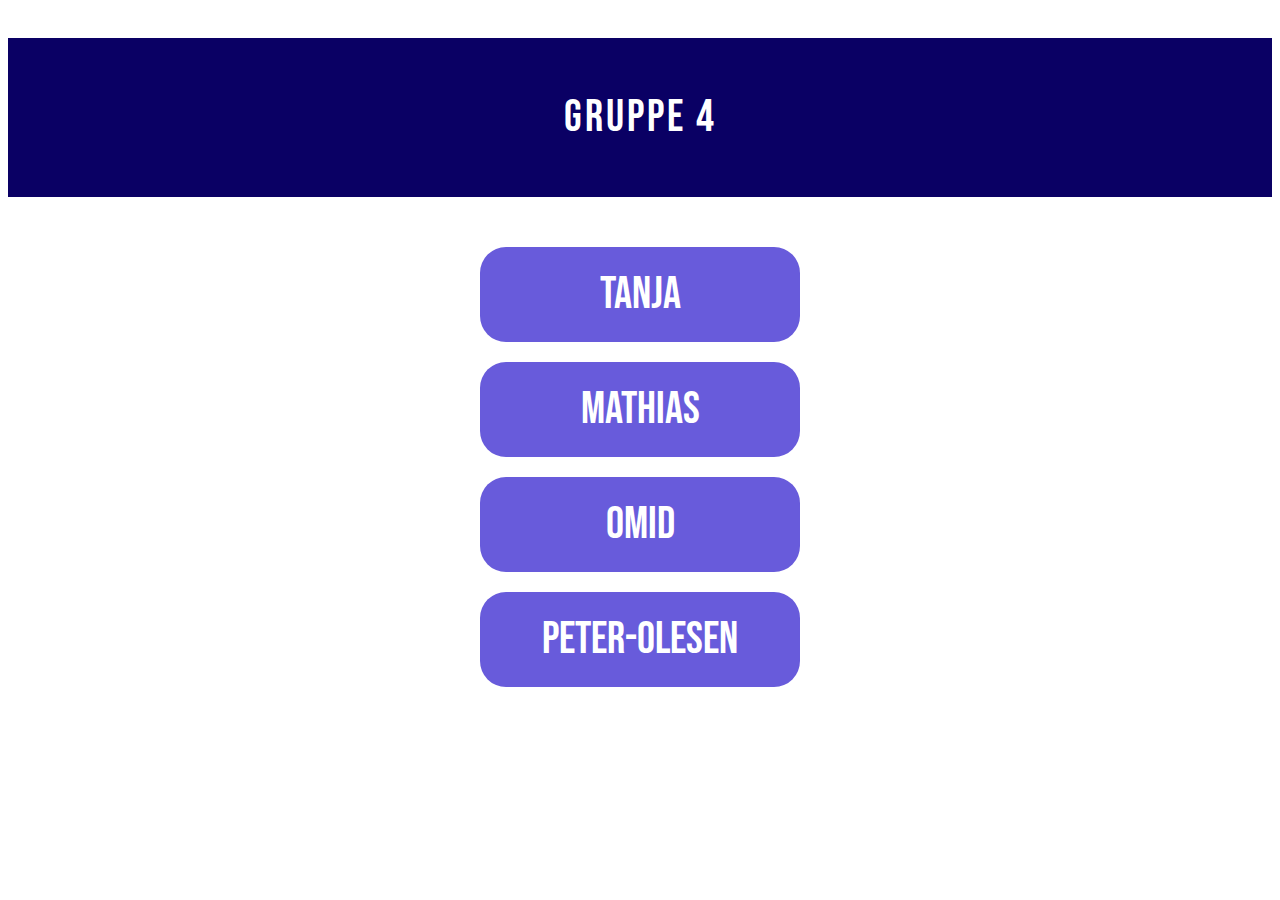
<file: index.html>
<!DOCTYPE html>
<html lang="en">
<head>
    <meta charset="UTF-8">
    <meta name="viewport" content="width=device-width, initial-scale=1.0">
    <link rel="stylesheet" href="assets/css/main-style.css">
    <title>Gruppe 4</title>
</head>
<body>
    <h1>Gruppe 4</h1>
    <button><a href="Tanja.html">Tanja</a></button>
    <button><a href="Mathias.html">Mathias</a></button>
    <button><a href="Omid.html">Omid</a></button>
    <button><a href="Peter-Olesen.html">Peter-Olesen</a></button>
    
</body>

</html>
</file>
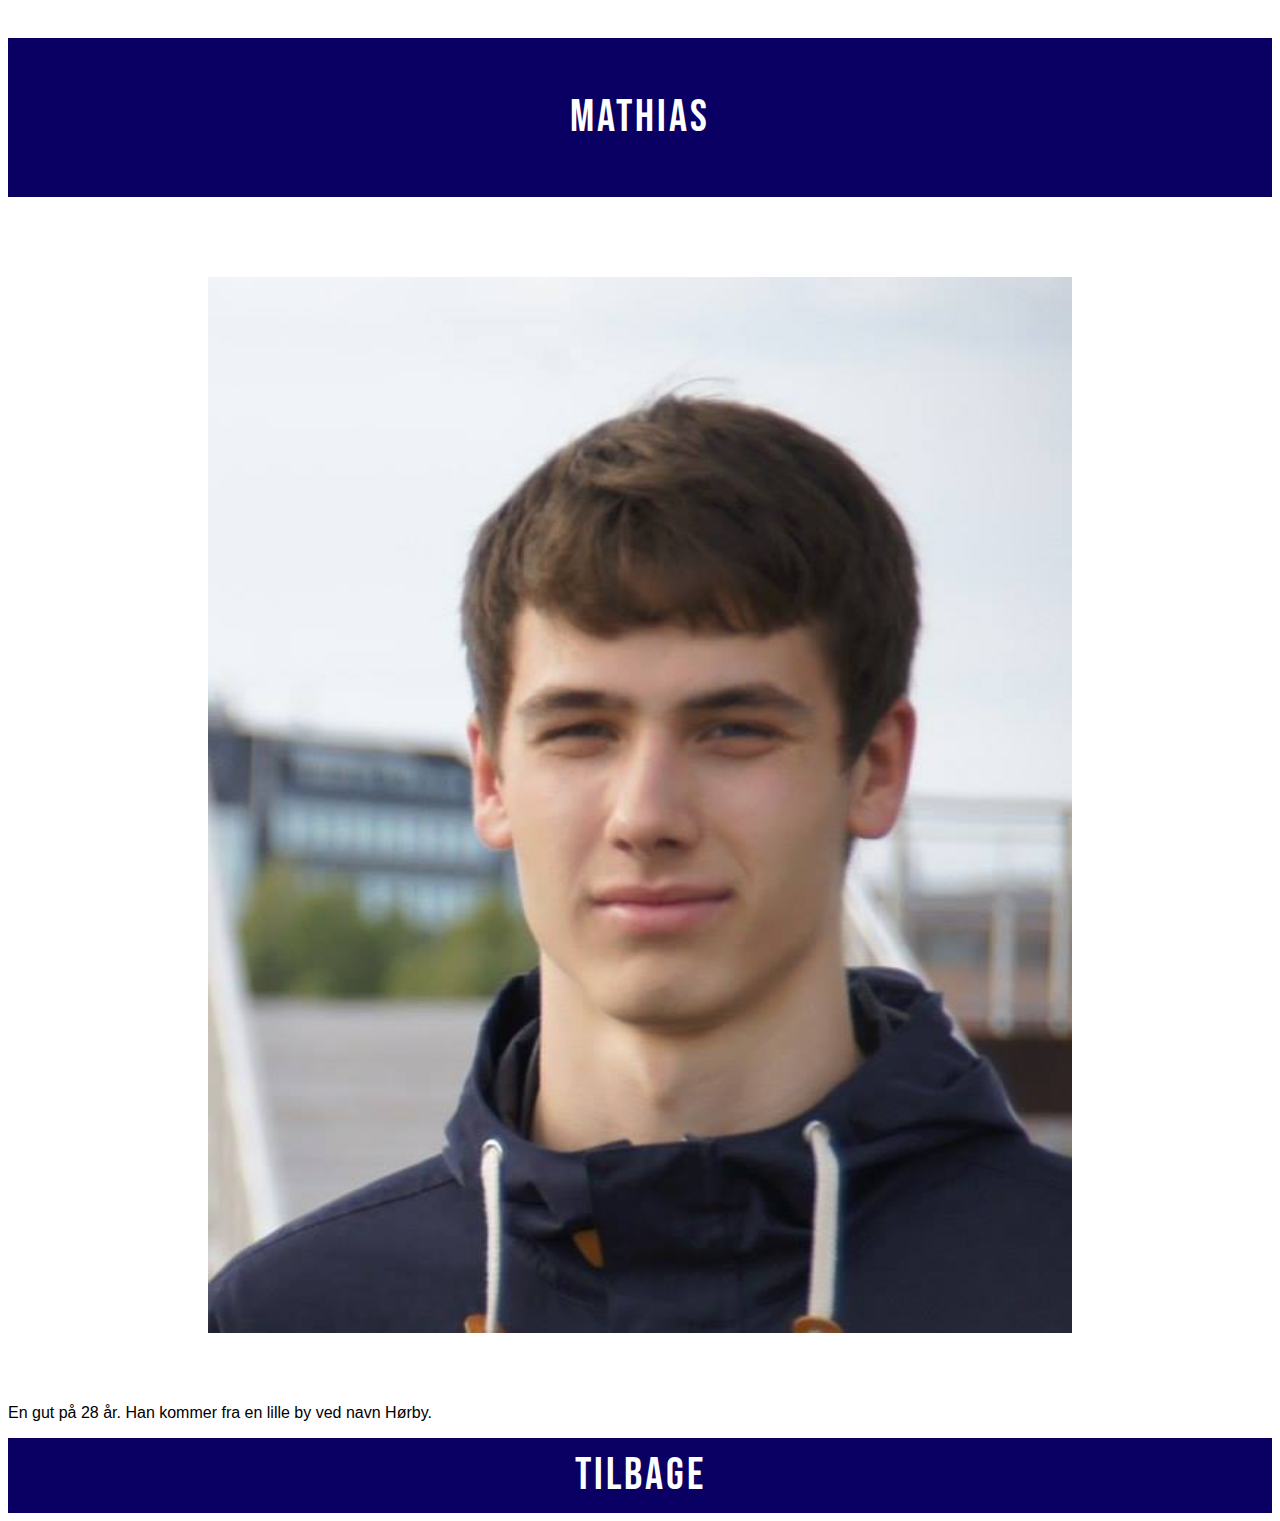
<file: Mathias.html>
<!DOCTYPE html>
<html lang="en">
<head>
    <meta charset="UTF-8">
    <meta name="viewport" content="width=device-width, initial-scale=1.0">
    <link rel="stylesheet" href="assets/css/main-style.css">
    <title>Mathias</title>
</head>
<body>
    <header>
        <h1>Mathias</h1>
    </header>
    <main>
        <img src="assets/image/Mathias.jpg" alt="Et billede af Mathias">
        
        <p>En gut på 28 år. Han kommer fra en lille by ved navn Hørby.</p>

        <a class="back" href="index.html">Tilbage</a>
    </main>
</body>
</html>
</file>
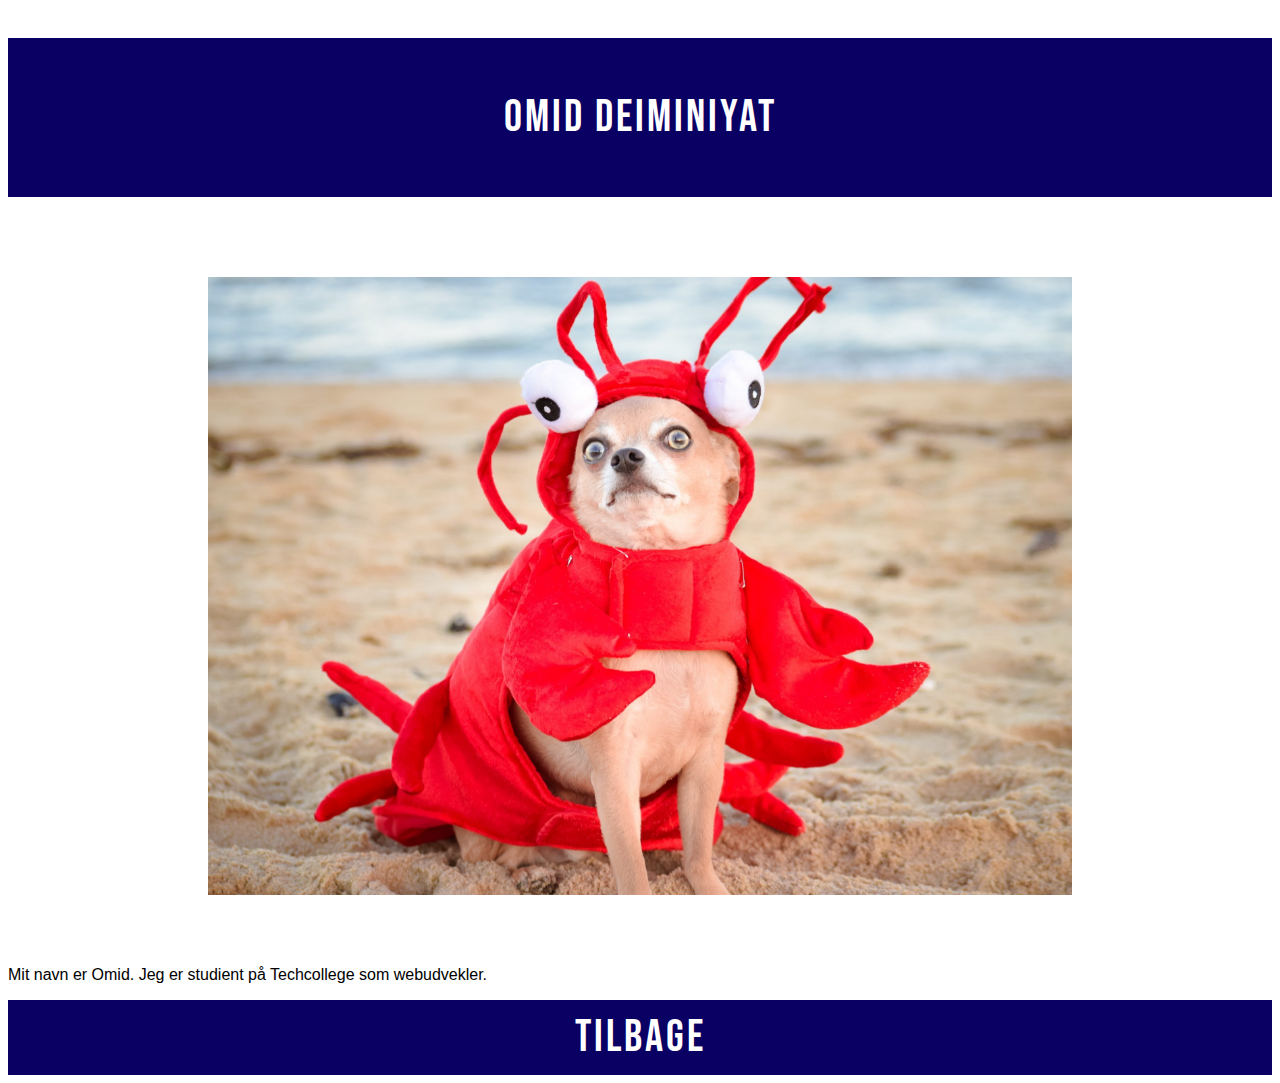
<file: Omid.html>
<!DOCTYPE html>
<html lang="dk">
<head>
    <meta charset="UTF-8">
    <meta name="viewport" content="width=device-width, initial-scale=1.0">
    <link rel="stylesheet" href="assets/css/main-style.css">
    <title>Omid - Gruppe 4</title>
</head>
<body>
    <h1>Omid Deiminiyat</h1>
    <img src="assets/image/Omid.jpg" alt="">
    <p>Mit navn er Omid. Jeg er studient på Techcollege som webudvekler. </p>
    <a class="back" href="index.html">Tilbage</a>
</body>
</html>
</file>
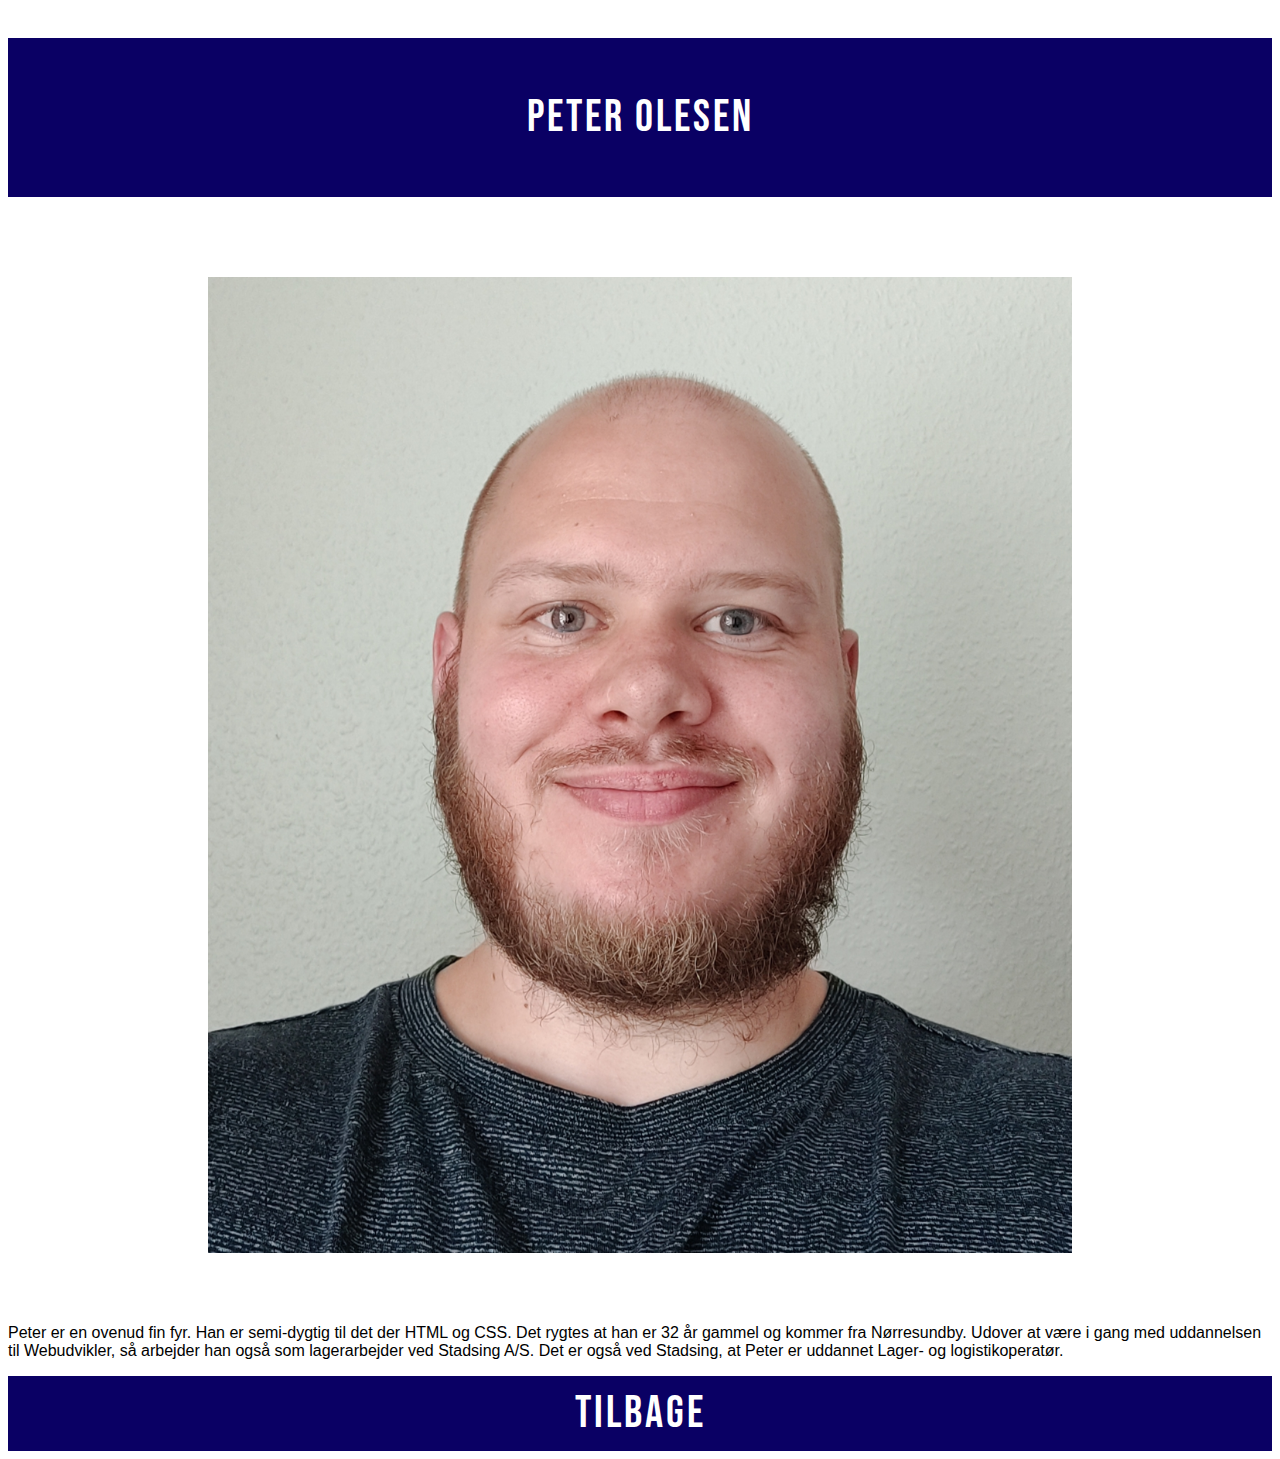
<file: Peter-Olesen.html>
<!DOCTYPE html>
<html lang="en">
<head>
    <meta charset="UTF-8">
    <meta name="viewport" content="width=device-width, initial-scale=1.0">
    <link rel="stylesheet" href="assets/css/main-style.css">
    <title>Gruppe 4</title>
</head>
<body>
    <h1>Peter Olesen</h1>
    <img src="assets/image/Peter-Olesen.jpg" alt="Billede af Peter Olesen">
    <p>Peter er en ovenud fin fyr. Han er semi-dygtig til det der HTML og CSS. Det rygtes at han er 32 år gammel og kommer fra Nørresundby. Udover at være i gang med uddannelsen til Webudvikler, så arbejder han også som lagerarbejder ved Stadsing A/S. Det er også ved Stadsing, at Peter er uddannet Lager- og logistikoperatør.</p>

    <a class="back" href="index.html">Tilbage</a>
</body>
</html>
</file>
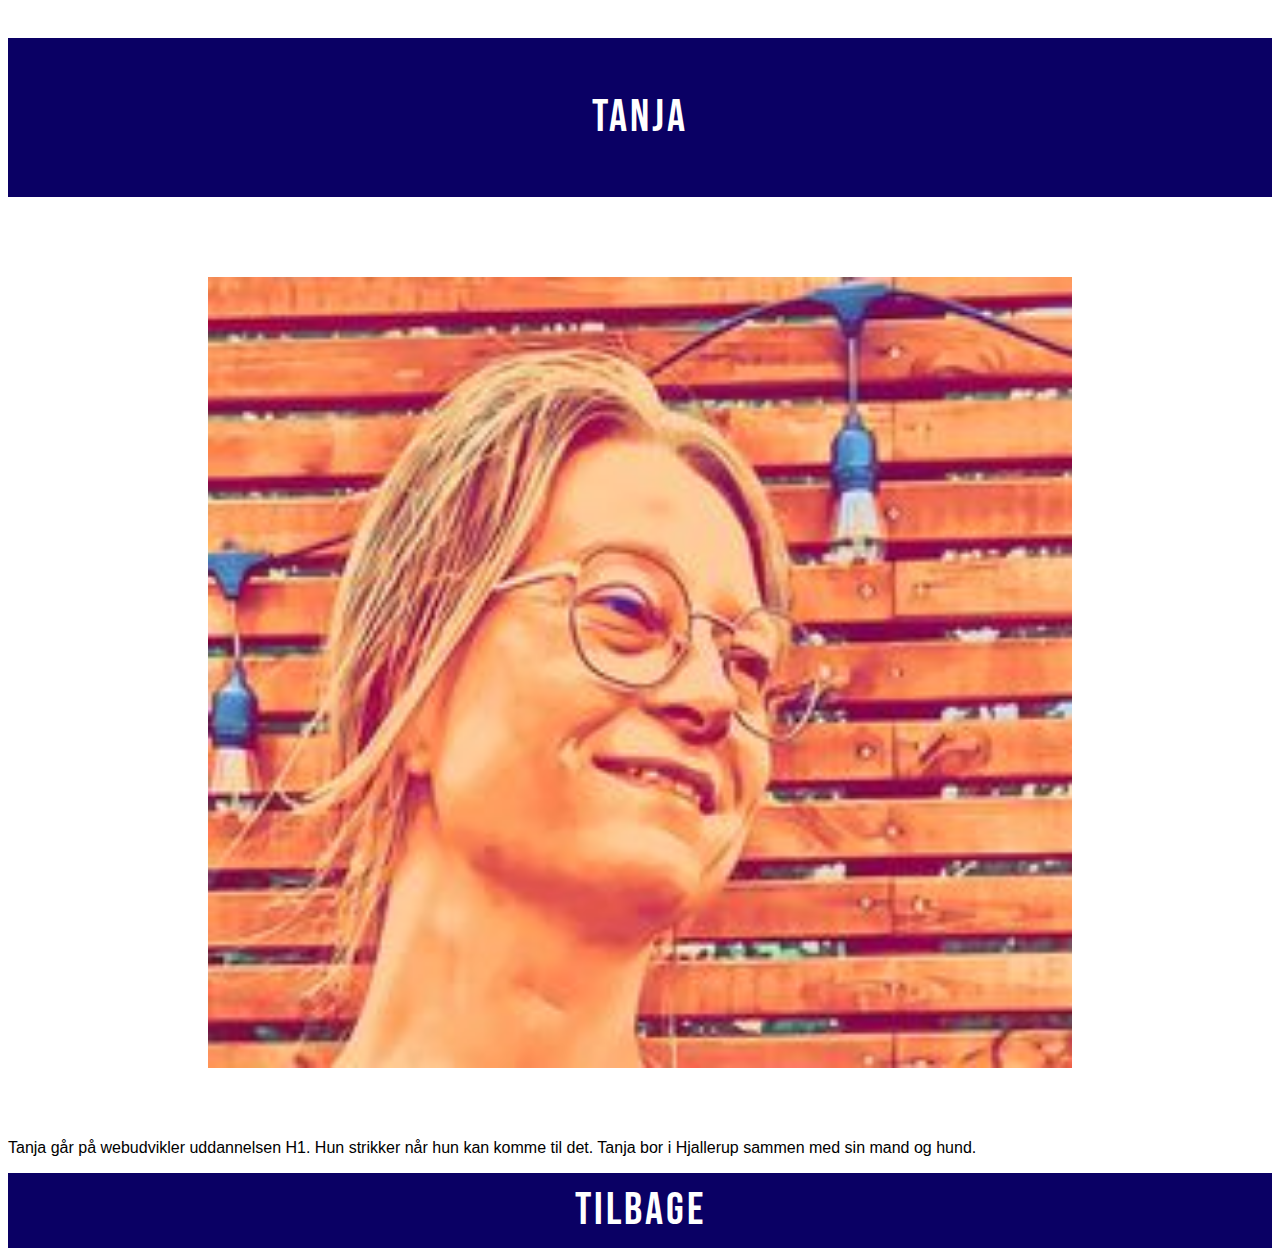
<file: Tanja.html>
<!DOCTYPE html>
<html lang="en">
<head>
    <meta charset="UTF-8">
    <meta name="viewport" content="width=device-width, initial-scale=1.0">
    <link rel="stylesheet" href="assets/css/main-style.css">
    <title>Tanja</title>
</head>
<body>
    <h1>Tanja</h1>
    <img src="assets/image/Tanja.jpg" alt="Tanja">
    <p>
        Tanja går på webudvikler uddannelsen H1. Hun strikker når hun kan komme til det. Tanja bor i Hjallerup sammen med sin mand og hund. 
    </p>
    <a class="back" href="index.html">tilbage</a>
</body>
</html>
</file>
<file: assets/css/main-style.css>
@import url('https://fonts.googleapis.com/css2?family=Bebas+Neue&display=swap');

*{
    font-family: 'Bebas Neue', sans-serif;
    padding: 0;
    box-sizing: border-box;
}
h1 {
    padding: 52px;
    font-size: 45px;
}
.back, a {
    padding: 10px;
    font-size: 45px;
    text-decoration: none;
    color: #FFFFFF;
}

h1, .back{
    width: 100%;
    line-height: 55px;
    color: #FFFFFF;
    background-color: #0A0064;
    text-align: center;
    text-transform: uppercase;
    display: inline-block;
   letter-spacing: 3px;
   font-weight: normal;
}

img {
    width: 100%;
    padding: 50px 200px;
}

p {
    font-size: 16px;
    font-family: Arial, Helvetica, sans-serif;
}

button {
    display: block;
    margin: 20px auto;
    padding: 20px;
    font-size: 45px;

    background-color: #685BDB;
    color: #FFFFFF;
    padding: 20px;
    width: 320px;
    text-align: center;
    /* margin: 20px; */
    border: none;
    border-radius: 26px;
}
</file>
